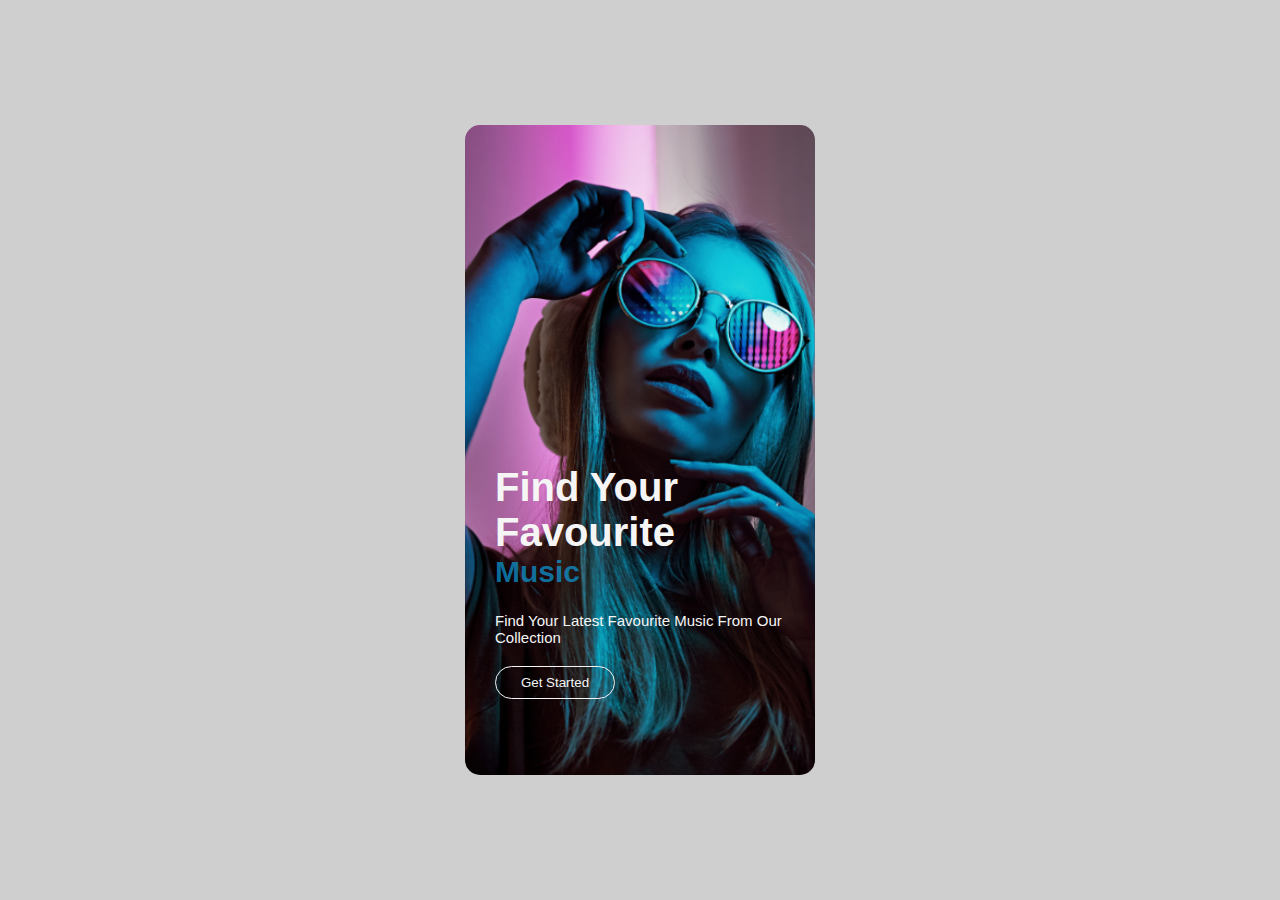
<file: Music player/front.html>
<!DOCTYPE html>
<html lang="en">
<head>
    <meta charset="UTF-8">
    <meta name="viewport" content="width=device-width, initial-scale=1.0">
    <title>Music Player</title>
    <link rel="stylesheet" href="style1.css">
    
</head>
<body>
    <div class="container">
     <div class="paras">
        <div class="header">
            <h1>Find Your Favourite</h1>
        </div>
        <div class="second">
            <h2>Music</h2>
        </div>
        <br>
            <p>Find Your Latest Favourite Music From Our Collection</p>
        <button onclick="window.location.href='index.html'">Get Started</button>
        </div>
    
        </div>
        

    </div>
    
</body>
</html>
</file>
<file: Music player/style1.css>
@font-face {
src: url(fonts/Orbitron-VariableFont_wght.ttf);
font-family:Orbitron-VariableFont_wght ;
}

*{
  margin: 0;
  padding: 0;
  box-sizing: border-box;
  font-family: "Poppins", sans-serif;
}
*::before, *::after{
  padding: 0;
  margin: 0;
}

body{
  display: flex;
  align-items: center;
  justify-content: center;
  min-height: 100vh;
  background: rgb(207, 207, 207);
}
.container{
    width: 350px;
    height: 650px;
    padding: 25px 30px;
    overflow: hidden;
    position: relative;
    border-radius: 15px;
background-image:url(user.png) ;
 
     background-blend-mode: screen;
    background-size: cover;
    background-position:center ;
  }

  .paras{
    color: whitesmoke;
    padding-top: 35vh;
    font-family:"Orbitron-VariableFont_wght ", sans-serif ;
    font-size: 20px;
    font-weight: bold;
    font-style: normal;
    

 
  }
  .second{
    color: rgba(11, 165, 231, 0.663);
  }

  .paras p {
    font-size: 15px;
    font-weight: normal;
  }
  
  .paras button {
  width: 120px;
  border: 0.2px solid whitesmoke ;
  background: transparent;
  border-radius: 50px;
   padding: 8px 20px;
  cursor: pointer;
  margin-top: 20px;  
  text-decoration:none ;
  color:whitesmoke;
}
</file>
